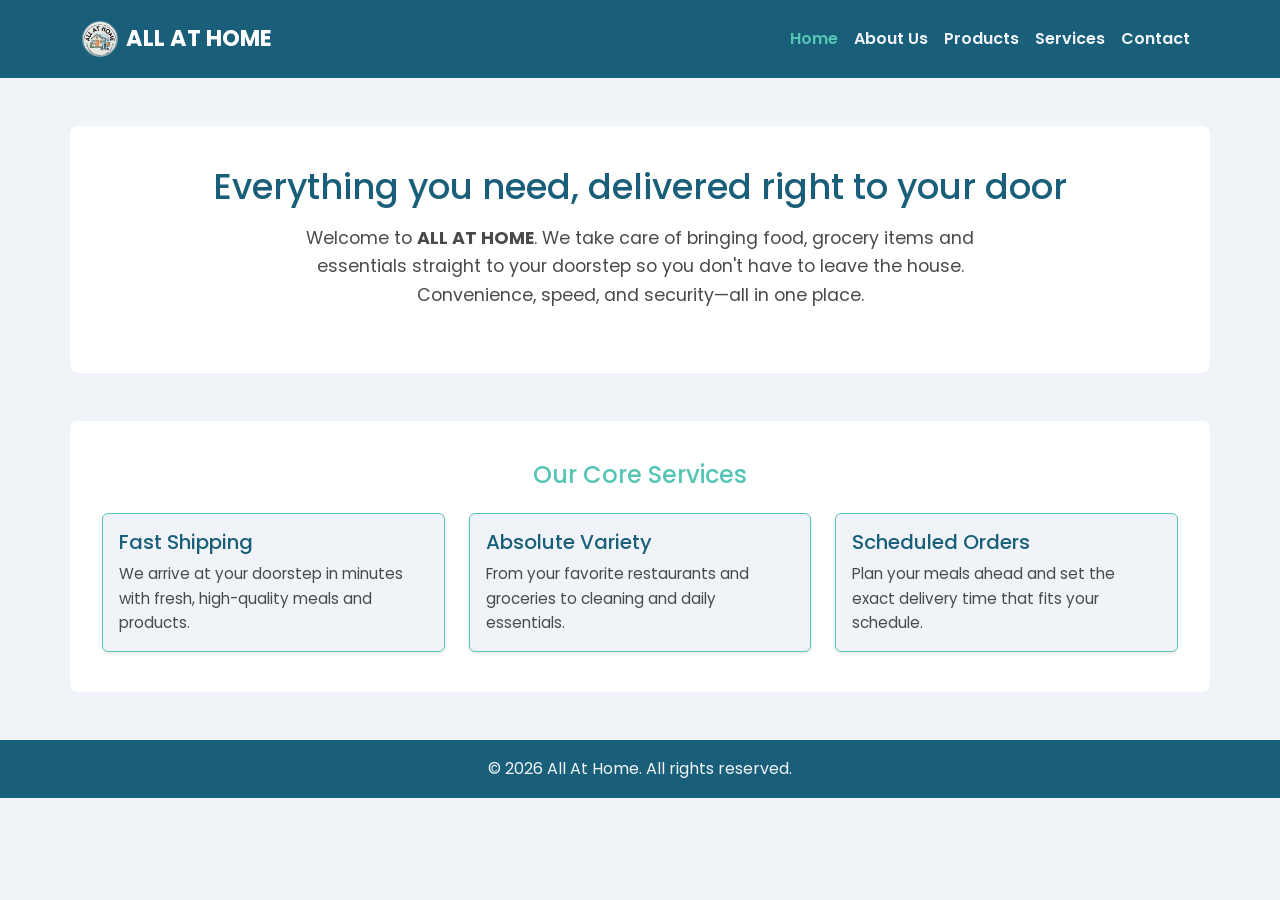
<file: index.html>
<!DOCTYPE html>
<html lang="en">
<head>
  <meta charset="UTF-8">
  <meta name="viewport" content="width=device-width, initial-scale=1.0">
  <title>Home - ALL AT HOME</title>
  
  <!-- Google Fonts -->
  <link rel="preconnect" href="https://fonts.googleapis.com">
  <link rel="preconnect" href="https://fonts.gstatic.com" crossorigin>
  <link href="https://fonts.googleapis.com/css2?family=Poppins:wght@400;600;700&display=swap" rel="stylesheet">
  
  <!-- Bootstrap CSS v5.3 -->
  <link href="https://cdn.jsdelivr.net/npm/bootstrap@5.3.3/dist/css/bootstrap.min.css" rel="stylesheet" integrity="sha384-QWTKZyjpPEjISv5WaRU9OFeRpok6YctnYmDr5pNlyT2bRjXh0JMhjY6hW+ALEwIH" crossorigin="anonymous">
  
  <!-- Librería Animate.css CDN -->
  <link rel="stylesheet" href="https://cdnjs.cloudflare.com/ajax/libs/animate.css/4.1.1/animate.min.css"/>
  <!-- CSS personalizado (después de Bootstrap y Animate.css) -->
  <link rel="stylesheet" href="./styles/styles.css">
</head>
<body>
  <!-- Navbar Responsivo con Bootstrap y Logo -->
  <header>
    <nav class="navbar navbar-expand-lg navbar-dark">
      <div class="container">
        <a class="navbar-brand d-flex align-items-center gap-2" href="./index.html">
          <img src="./assets/image-1.jpeg" alt="All At Home Logo" width="36" height="36" class="rounded-circle object-fit-cover">
          <span>ALL AT HOME</span>
        </a>
        <button class="navbar-toggler" type="button" data-bs-toggle="collapse" data-bs-target="#menuPrincipal" aria-controls="menuPrincipal" aria-expanded="false" aria-label="Toggle navigation">
          <span class="navbar-toggler-icon"></span>
        </button>
        <div class="collapse navbar-collapse" id="menuPrincipal">
          <ul class="navbar-nav ms-auto">
            <li class="nav-item">
              <a class="nav-link active" aria-current="page" href="./index.html">Home</a>
            </li>
            <li class="nav-item">
              <a class="nav-link" href="./pages/about-us.html">About Us</a>
            </li>
            <li class="nav-item">
              <a class="nav-link" href="./pages/products.html">Products</a>
            </li>
            <li class="nav-item">
              <a class="nav-link" href="./pages/services.html">Services</a>
            </li>
            <li class="nav-item">
              <a class="nav-link" href="./pages/contact.html">Contact</a>
            </li>
          </ul>
        </div>
      </div>
    </nav>
  </header>
  <main>
    <!-- Sección Hero con animación de librería -->
    <section class="hero container my-5 text-center animate__animated animate__fadeIn">
      <h1 class="titulo-principal">Everything you need, delivered right to your door</h1>
      <p class="parrafo-destacado mx-auto" style="max-width: 700px;">
        Welcome to <strong>ALL AT HOME</strong>. We take care of bringing food, grocery items and essentials straight to your doorstep so you don't have to leave the house. Convenience, speed, and security—all in one place.
      </p>
    </section>
    <!-- Sección de Destacados con Sistema de Grilla Bootstrap -->
    <section class="seccion-destacados container my-5">
      <h2 class="subtitulo text-center mb-4">Our Core Services</h2>
      <div class="row g-4">
        <div class="col-12 col-md-4">
          <article class="card card-envios h-100 p-3 shadow-sm">
            <h3>Fast Shipping</h3>
            <p>We arrive at your doorstep in minutes with fresh, high-quality meals and products.</p>
          </article>
        </div>
        <div class="col-12 col-md-4">
          <article class="card card-variedad h-100 p-3 shadow-sm">
            <h3>Absolute Variety</h3>
            <p>From your favorite restaurants and groceries to cleaning and daily essentials.</p>
          </article>
        </div>
        <div class="col-12 col-md-4">
          <article class="card card-programados h-100 p-3 shadow-sm">
            <h3>Scheduled Orders</h3>
            <p>Plan your meals ahead and set the exact delivery time that fits your schedule.</p>
          </article>
        </div>
      </div>
    </section>
  </main>
  <footer class="footer-principal text-center py-3">
    <p class="mb-0">&copy; 2026 All At Home. All rights reserved.</p>
  </footer>
  <!-- Bootstrap JS Bundle con Popper -->
  <script src="https://cdn.jsdelivr.net/npm/bootstrap@5.3.3/dist/js/bootstrap.bundle.min.js" integrity="sha384-YvpcrYf0tY3lHB60NNkmXc5s9fDVZLESaAA55NDzOxhy9GkcIdslK1eN7N6jIeHz" crossorigin="anonymous"></script>
</body>
</html>
</file>
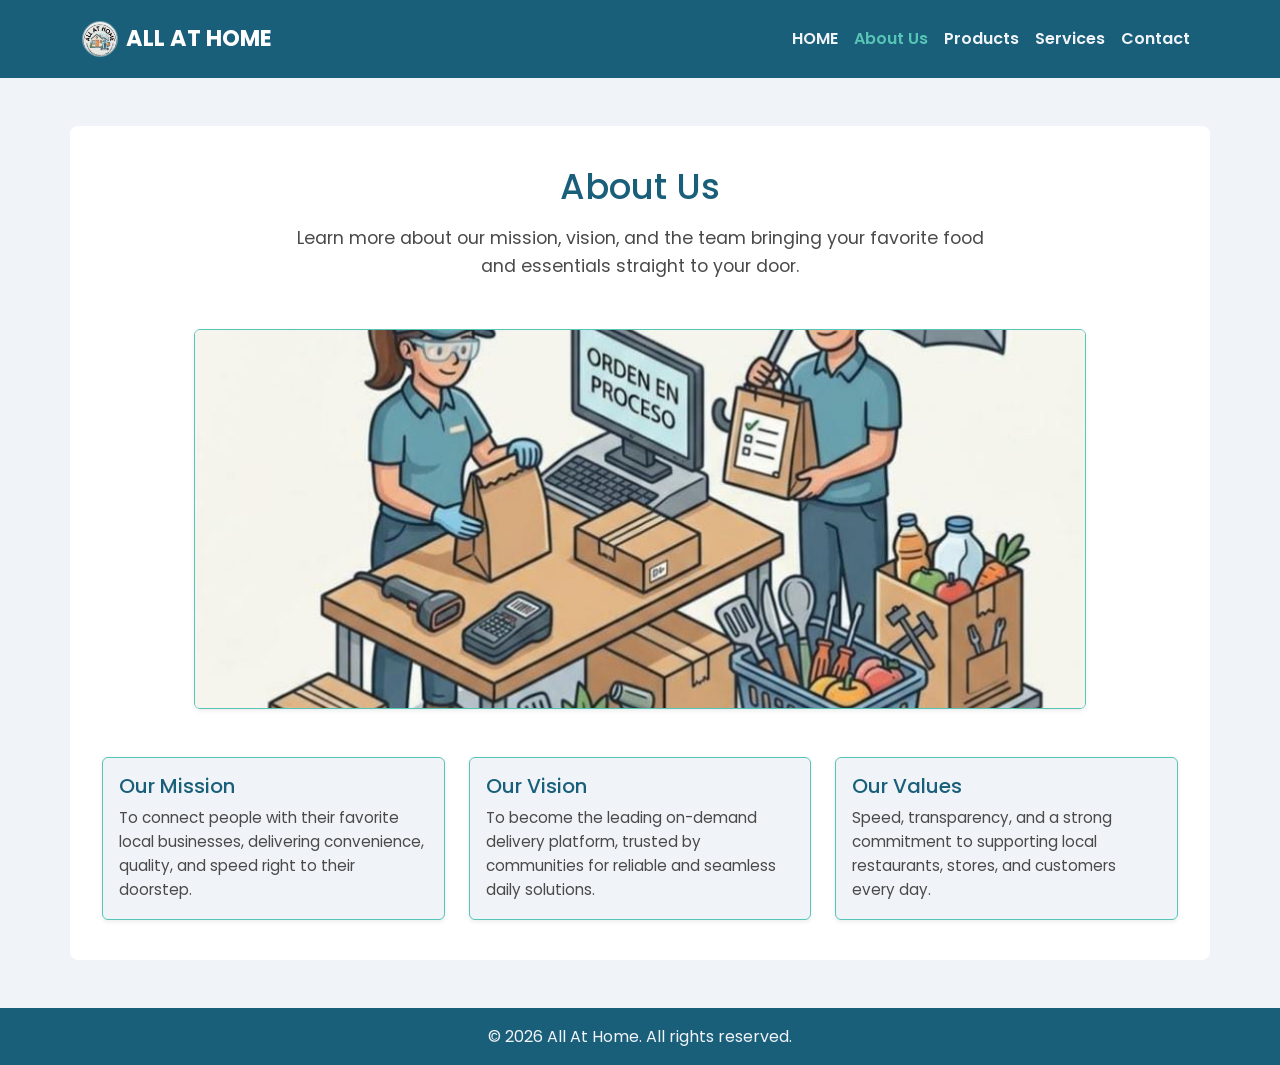
<file: pages/about-us.html>
<!DOCTYPE html>
<html lang="en">
<head>
  <meta charset="UTF-8">
  <meta name="viewport" content="width=device-width, initial-scale=1.0">
  <title>About Us - ALL AT HOME</title>
  
  <!-- Google Fonts -->
  <link rel="preconnect" href="https://fonts.googleapis.com">
  <link rel="preconnect" href="https://fonts.gstatic.com" crossorigin>
  <link href="https://fonts.googleapis.com/css2?family=Poppins:wght@400;600;700&display=swap" rel="stylesheet">
  
  <!-- Bootstrap CSS v5.3 -->
  <link href="https://cdn.jsdelivr.net/npm/bootstrap@5.3.3/dist/css/bootstrap.min.css" rel="stylesheet" integrity="sha384-QWTKZyjpPEjISv5WaRU9OFeRpok6YctnYmDr5pNlyT2bRjXh0JMhjY6hW+ALEwIH" crossorigin="anonymous">
  
  <!-- Librería Animate.css CDN -->
  <link rel="stylesheet" href="https://cdnjs.cloudflare.com/ajax/libs/animate.css/4.1.1/animate.min.css"/>
  <!-- CSS personalizado (después de Bootstrap y Animate.css) -->
  <link rel="stylesheet" href="../styles/styles.css">
</head>
<body>
  <!-- Navbar Responsivo con Bootstrap y Logo -->
  <header>
    <nav class="navbar navbar-expand-lg navbar-dark">
      <div class="container">
        <a class="navbar-brand d-flex align-items-center gap-2" href="../index.html">
          <img src="../assets/image-1.jpeg" alt="All At Home Logo" width="36" height="36" class="rounded-circle object-fit-cover">
          <span>ALL AT HOME</span>
        </a>
        <button class="navbar-toggler" type="button" data-bs-toggle="collapse" data-bs-target="#menuPrincipal" aria-controls="menuPrincipal" aria-expanded="false" aria-label="Toggle navigation">
          <span class="navbar-toggler-icon"></span>
        </button>
        <div class="collapse navbar-collapse" id="menuPrincipal">
          <ul class="navbar-nav ms-auto">
            <li class="nav-item">
              <a class="nav-link" href="../index.html">HOME</a>
            </li>
            <li class="nav-item">
              <a class="nav-link active" aria-current="page" href="./about-us.html">About Us</a>
            </li>
            <li class="nav-item">
              <a class="nav-link" href="./products.html">Products</a>
            </li>
            <li class="nav-item">
              <a class="nav-link" href="./services.html">Services</a>
            </li>
            <li class="nav-item">
              <a class="nav-link" href="./contact.html">Contact</a>
            </li>
          </ul>
        </div>
      </div>
    </nav>
  </header>
  <main>
    <section class="seccion-contenido container my-5">
      <div class="text-center mb-5 animate__animated animate__fadeIn">
        <h1 class="titulo-principal">About Us</h1>
        <p class="parrafo-destacado mx-auto" style="max-width: 700px;">
          Learn more about our mission, vision, and the team bringing your favorite food and essentials straight to your door.
        </p>
      </div>
      <!-- Imagen destacada del equipo preparando pedidos -->
      <div class="row justify-content-center mb-5">
        <div class="col-12 col-lg-10 text-center">
          <img src="../assets/image-2.jpeg" alt="Our team preparing orders" class="img-fluid rounded shadow-sm w-100" style="max-height: 380px; object-fit: cover;">
        </div>
      </div>
      <!-- Grilla de Bootstrap con tarjetas informativas -->
      <div class="row g-4">
        <div class="col-12 col-md-4">
          <article class="card h-100 p-3 shadow-sm">
            <h3>Our Mission</h3>
            <p>To connect people with their favorite local businesses, delivering convenience, quality, and speed right to their doorstep.</p>
          </article>
        </div>
        <div class="col-12 col-md-4">
          <article class="card h-100 p-3 shadow-sm">
            <h3>Our Vision</h3>
            <p>To become the leading on-demand delivery platform, trusted by communities for reliable and seamless daily solutions.</p>
          </article>
        </div>
        <div class="col-12 col-md-4">
          <article class="card h-100 p-3 shadow-sm">
            <h3>Our Values</h3>
            <p>Speed, transparency, and a strong commitment to supporting local restaurants, stores, and customers every day.</p>
          </article>
        </div>
      </div>
    </section>
  </main>
  <footer class="footer-principal text-center py-3">
    <p class="mb-0">&copy; 2026 All At Home. All rights reserved.</p>
  </footer>
  <!-- Bootstrap JS Bundle con Popper -->
  <script src="https://cdn.jsdelivr.net/npm/bootstrap@5.3.3/dist/js/bootstrap.bundle.min.js" integrity="sha384-YvpcrYf0tY3lHB60NNkmXc5s9fDVZLESaAA55NDzOxhy9GkcIdslK1eN7N6jIeHz" crossorigin="anonymous"></script>
</body>
</html>
</file>
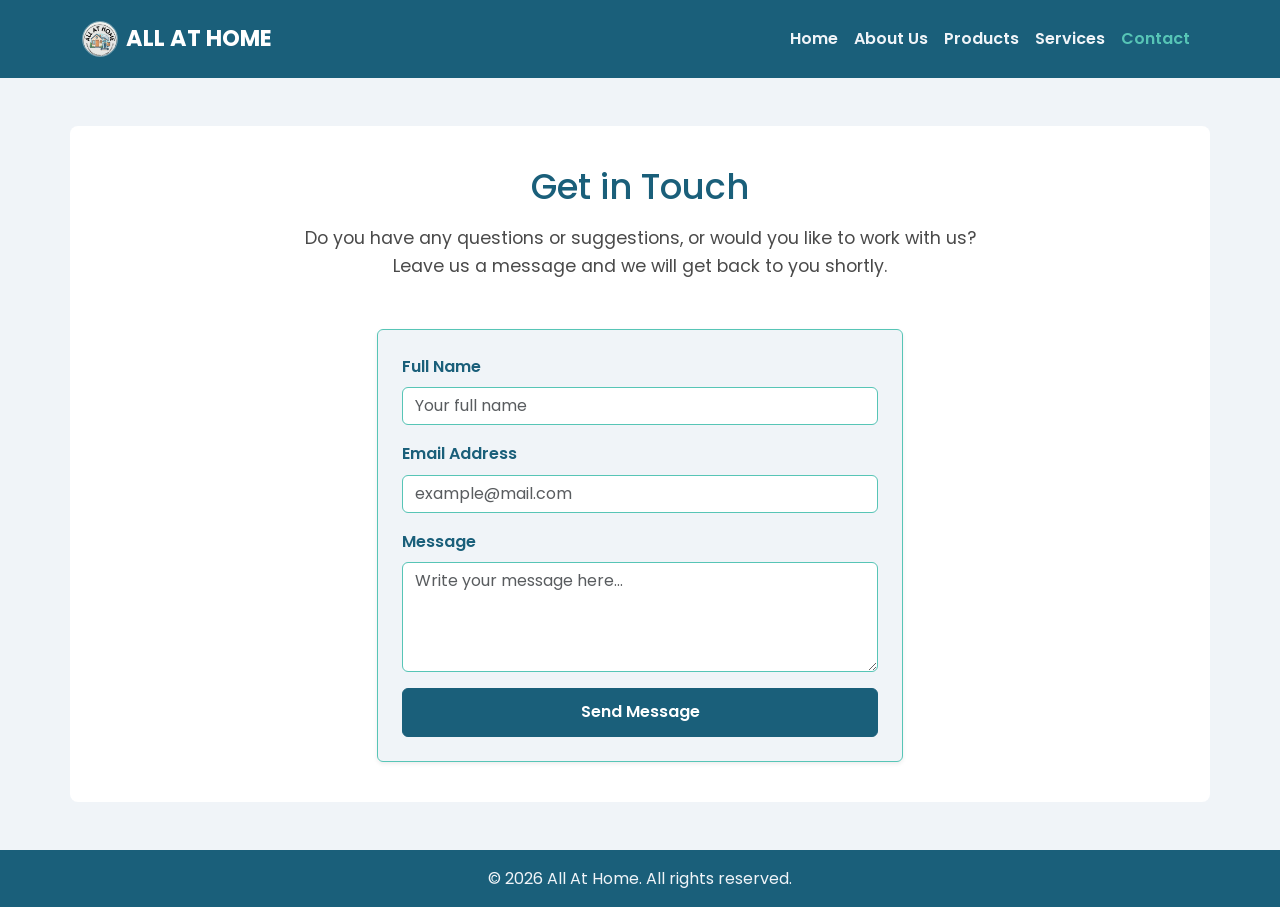
<file: pages/contact.html>
<!DOCTYPE html>
<html lang="en">
<head>
  <meta charset="UTF-8">
  <meta name="viewport" content="width=device-width, initial-scale=1.0">
  <title>Contact - ALL AT HOME</title>
  
  <!-- Google Fonts -->
  <link rel="preconnect" href="https://fonts.googleapis.com">
  <link rel="preconnect" href="https://fonts.gstatic.com" crossorigin>
  <link href="https://fonts.googleapis.com/css2?family=Poppins:wght@400;600;700&display=swap" rel="stylesheet">
  
  <!-- Bootstrap CSS v5.3 -->
  <link href="https://cdn.jsdelivr.net/npm/bootstrap@5.3.3/dist/css/bootstrap.min.css" rel="stylesheet" integrity="sha384-QWTKZyjpPEjISv5WaRU9OFeRpok6YctnYmDr5pNlyT2bRjXh0JMhjY6hW+ALEwIH" crossorigin="anonymous">
  
  <!-- Librería Animate.css CDN -->
  <link rel="stylesheet" href="https://cdnjs.cloudflare.com/ajax/libs/animate.css/4.1.1/animate.min.css"/>
  <!-- CSS personalizado (después de Bootstrap y Animate.css) -->
  <link rel="stylesheet" href="../styles/styles.css">
</head>
<body>
  <!-- Navbar Responsivo con Bootstrap y Logo -->
  <header>
    <nav class="navbar navbar-expand-lg navbar-dark">
      <div class="container">
        <a class="navbar-brand d-flex align-items-center gap-2" href="../index.html">
          <img src="../assets/image-1.jpeg" alt="All At Home Logo" width="36" height="36" class="rounded-circle object-fit-cover">
          <span>ALL AT HOME</span>
        </a>
        <button class="navbar-toggler" type="button" data-bs-toggle="collapse" data-bs-target="#menuPrincipal" aria-controls="menuPrincipal" aria-expanded="false" aria-label="Toggle navigation">
          <span class="navbar-toggler-icon"></span>
        </button>
        <div class="collapse navbar-collapse" id="menuPrincipal">
          <ul class="navbar-nav ms-auto">
            <li class="nav-item">
              <a class="nav-link" href="../index.html">Home</a>
            </li>
            <li class="nav-item">
              <a class="nav-link" href="./about-us.html">About Us</a>
            </li>
            <li class="nav-item">
              <a class="nav-link" href="./products.html">Products</a>
            </li>
            <li class="nav-item">
              <a class="nav-link" href="./services.html">Services</a>
            </li>
            <li class="nav-item">
              <a class="nav-link active" aria-current="page" href="./contact.html">Contact</a>
            </li>
          </ul>
        </div>
      </div>
    </nav>
  </header>
  <main>
    <section class="seccion-contenido container my-5">
      <div class="text-center mb-5 animate__animated animate__fadeIn">
        <h1 class="titulo-principal">Get in Touch</h1>
        <p class="parrafo-destacado mx-auto" style="max-width: 700px;">
          Do you have any questions or suggestions, or would you like to work with us? Leave us a message and we will get back to you shortly.
        </p>
      </div>
      <!-- Formulario de Contacto centrado con Grilla y Controles Bootstrap -->
      <div class="row justify-content-center">
        <div class="col-12 col-md-8 col-lg-6">
          <div class="card p-4 shadow-sm">
            <form class="formulario-contacto">
              <div class="mb-3">
                <label for="full-name" class="form-label">Full Name</label>
                <input type="text" class="form-control" id="full-name" name="fullName" placeholder="Your full name" required>
              </div>
              <div class="mb-3">
                <label for="email-address" class="form-label">Email Address</label>
                <input type="email" class="form-control" id="email-address" name="emailAddress" placeholder="example@mail.com" required>
              </div>
              <div class="mb-3">
                <label for="message" class="form-label">Message</label>
                <textarea class="form-control" id="message" name="message" rows="4" placeholder="Write your message here..." required></textarea>
              </div>
              <button type="submit" class="btn btn-primary boton-accion w-100">Send Message</button>
            </form>
          </div>
        </div>
      </div>
    </section>
  </main>
  <footer class="footer-principal text-center py-3">
    <p class="mb-0">&copy; 2026 All At Home. All rights reserved.</p>
  </footer>
  <!-- Bootstrap JS Bundle con Popper -->
  <script src="https://cdn.jsdelivr.net/npm/bootstrap@5.3.3/dist/js/bootstrap.bundle.min.js" integrity="sha384-YvpcrYf0tY3lHB60NNkmXc5s9fDVZLESaAA55NDzOxhy9GkcIdslK1eN7N6jIeHz" crossorigin="anonymous"></script>
</body>
</html>
</file>
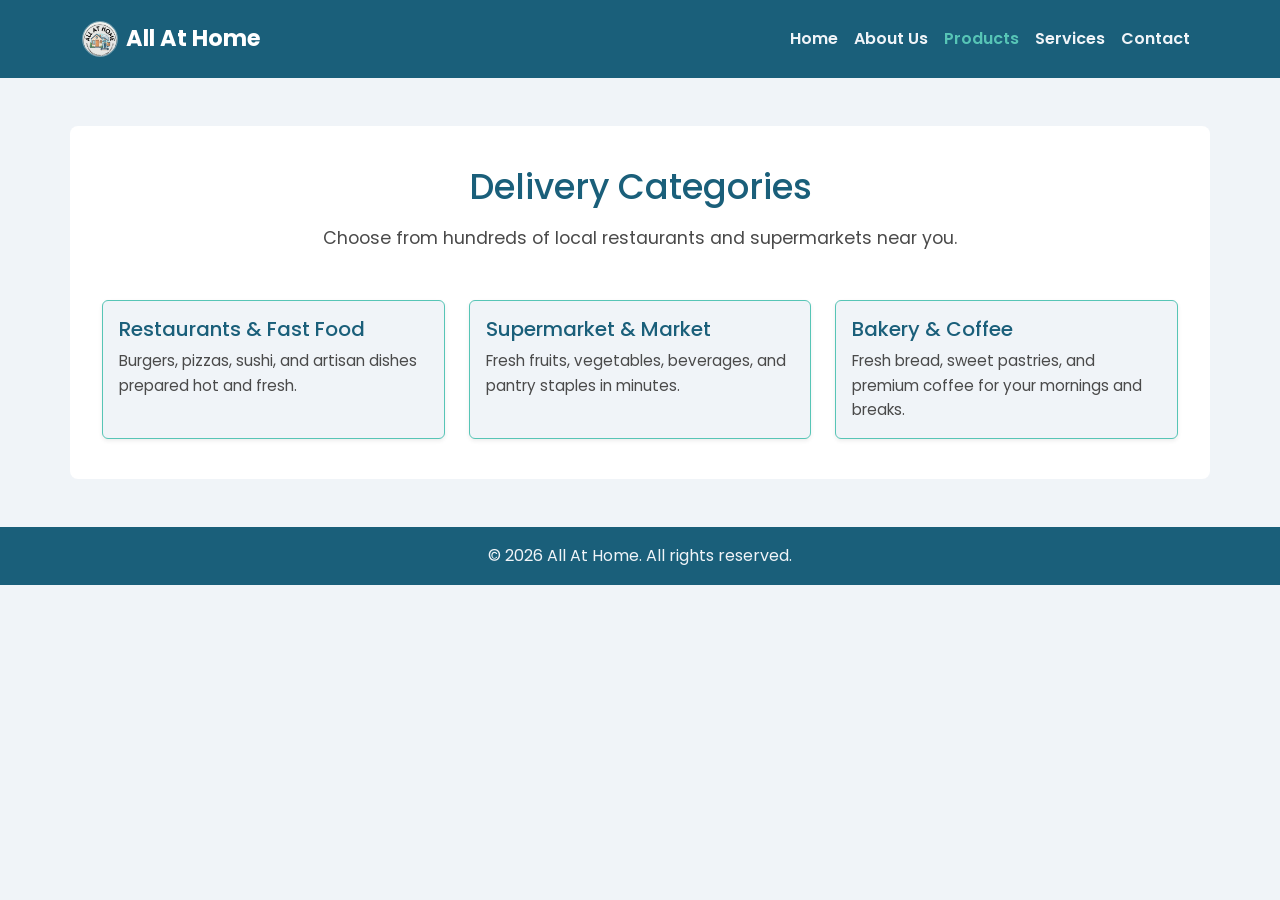
<file: pages/products.html>
<!DOCTYPE html>
<html lang="en">
<head>
  <meta charset="UTF-8">
  <meta name="viewport" content="width=device-width, initial-scale=1.0">
  <title>Products - ALL AT HOME</title>
  
  <!-- Google Fonts -->
  <link rel="preconnect" href="https://fonts.googleapis.com">
  <link rel="preconnect" href="https://fonts.gstatic.com" crossorigin>
  <link href="https://fonts.googleapis.com/css2?family=Poppins:wght@400;600;700&display=swap" rel="stylesheet">
  
  <!-- Bootstrap CSS v5.3 -->
  <link href="https://cdn.jsdelivr.net/npm/bootstrap@5.3.3/dist/css/bootstrap.min.css" rel="stylesheet" integrity="sha384-QWTKZyjpPEjISv5WaRU9OFeRpok6YctnYmDr5pNlyT2bRjXh0JMhjY6hW+ALEwIH" crossorigin="anonymous">
  
  <!-- Librería Animate.css CDN -->
  <link rel="stylesheet" href="https://cdnjs.cloudflare.com/ajax/libs/animate.css/4.1.1/animate.min.css"/>
  <!-- CSS personalizado (después de Bootstrap y Animate.css) -->
  <link rel="stylesheet" href="../styles/styles.css">
</head>
<body>
  <!-- Navbar Responsivo con Bootstrap y Logo -->
  <header>
    <nav class="navbar navbar-expand-lg navbar-dark">
      <div class="container">
        <a class="navbar-brand d-flex align-items-center gap-2" href="../index.html">
          <img src="../assets/image-1.jpeg" alt="All At Home Logo" width="36" height="36" class="rounded-circle object-fit-cover">
          <span>All At Home</span>
        </a>
        <button class="navbar-toggler" type="button" data-bs-toggle="collapse" data-bs-target="#menuPrincipal" aria-controls="menuPrincipal" aria-expanded="false" aria-label="Toggle navigation">
          <span class="navbar-toggler-icon"></span>
        </button>
        <div class="collapse navbar-collapse" id="menuPrincipal">
          <ul class="navbar-nav ms-auto">
            <li class="nav-item">
              <a class="nav-link" href="../index.html">Home</a>
            </li>
            <li class="nav-item">
              <a class="nav-link" href="./about-us.html">About Us</a>
            </li>
            <li class="nav-item">
              <a class="nav-link active" aria-current="page" href="./products.html">Products</a>
            </li>
            <li class="nav-item">
              <a class="nav-link" href="./services.html">Services</a>
            </li>
            <li class="nav-item">
              <a class="nav-link" href="./contact.html">Contact</a>
            </li>
          </ul>
        </div>
      </div>
    </nav>
  </header>
  <main>
    <section class="seccion-contenido container my-5">
      <div class="text-center mb-5 animate__animated animate__fadeIn">
        <h1 class="titulo-principal">Delivery Categories</h1>
        <p class="parrafo-destacado mx-auto" style="max-width: 700px;">
          Choose from hundreds of local restaurants and supermarkets near you.
        </p>
      </div>
      <!-- Grilla de Bootstrap para Categorías -->
      <div class="row g-4">
        <div class="col-12 col-md-4">
          <article class="card h-100 p-3 shadow-sm">
            <h3>Restaurants & Fast Food</h3>
            <p>Burgers, pizzas, sushi, and artisan dishes prepared hot and fresh.</p>
          </article>
        </div>
        <div class="col-12 col-md-4">
          <article class="card h-100 p-3 shadow-sm">
            <h3>Supermarket & Market</h3>
            <p>Fresh fruits, vegetables, beverages, and pantry staples in minutes.</p>
          </article>
        </div>
        <div class="col-12 col-md-4">
          <article class="card h-100 p-3 shadow-sm">
            <h3>Bakery & Coffee</h3>
            <p>Fresh bread, sweet pastries, and premium coffee for your mornings and breaks.</p>
          </article>
        </div>
      </div>
    </section>
  </main>
  <footer class="footer-principal text-center py-3">
    <p class="mb-0">&copy; 2026 All At Home. All rights reserved.</p>
  </footer>
  <!-- Bootstrap JS Bundle con Popper -->
  <script src="https://cdn.jsdelivr.net/npm/bootstrap@5.3.3/dist/js/bootstrap.bundle.min.js" integrity="sha384-YvpcrYf0tY3lHB60NNkmXc5s9fDVZLESaAA55NDzOxhy9GkcIdslK1eN7N6jIeHz" crossorigin="anonymous"></script>
</body>
</html>
</file>
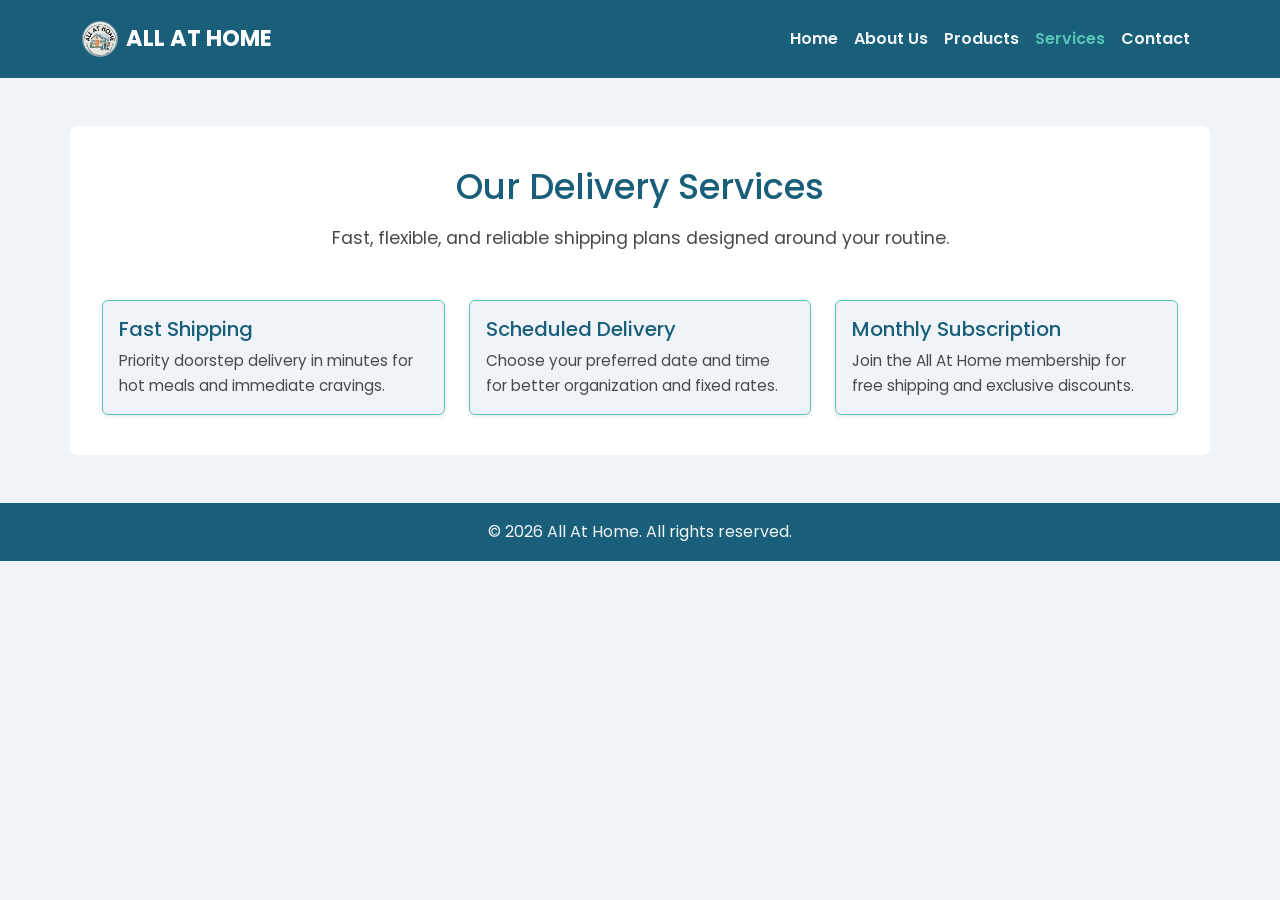
<file: pages/services.html>
<!DOCTYPE html>
<html lang="en">
<head>
  <meta charset="UTF-8">
  <meta name="viewport" content="width=device-width, initial-scale=1.0">
  <title>Services - ALL AT HOME</title>
  
  <!-- Google Fonts -->
  <link rel="preconnect" href="https://fonts.googleapis.com">
  <link rel="preconnect" href="https://fonts.gstatic.com" crossorigin>
  <link href="https://fonts.googleapis.com/css2?family=Poppins:wght@400;600;700&display=swap" rel="stylesheet">
  
  <!-- Bootstrap CSS v5.3 -->
  <link href="https://cdn.jsdelivr.net/npm/bootstrap@5.3.3/dist/css/bootstrap.min.css" rel="stylesheet" integrity="sha384-QWTKZyjpPEjISv5WaRU9OFeRpok6YctnYmDr5pNlyT2bRjXh0JMhjY6hW+ALEwIH" crossorigin="anonymous">
  
  <!-- Librería Animate.css CDN -->
  <link rel="stylesheet" href="https://cdnjs.cloudflare.com/ajax/libs/animate.css/4.1.1/animate.min.css"/>
  <!-- CSS personalizado (después de Bootstrap y Animate.css) -->
  <link rel="stylesheet" href="../styles/styles.css">
</head>
<body>
  <!-- Navbar Responsivo con Bootstrap y Logo -->
  <header>
    <nav class="navbar navbar-expand-lg navbar-dark">
      <div class="container">
        <a class="navbar-brand d-flex align-items-center gap-2" href="../index.html">
          <img src="../assets/image-1.jpeg" alt="All At Home Logo" width="36" height="36" class="rounded-circle object-fit-cover">
          <span>ALL AT HOME</span>
        </a>
        <button class="navbar-toggler" type="button" data-bs-toggle="collapse" data-bs-target="#menuPrincipal" aria-controls="menuPrincipal" aria-expanded="false" aria-label="Toggle navigation">
          <span class="navbar-toggler-icon"></span>
        </button>
        <div class="collapse navbar-collapse" id="menuPrincipal">
          <ul class="navbar-nav ms-auto">
            <li class="nav-item">
              <a class="nav-link" href="../index.html">Home</a>
            </li>
            <li class="nav-item">
              <a class="nav-link" href="./about-us.html">About Us</a>
            </li>
            <li class="nav-item">
              <a class="nav-link" href="./products.html">Products</a>
            </li>
            <li class="nav-item">
              <a class="nav-link active" aria-current="page" href="./services.html">Services</a>
            </li>
            <li class="nav-item">
              <a class="nav-link" href="./contact.html">Contact</a>
            </li>
          </ul>
        </div>
      </div>
    </nav>
  </header>
  <main>
    <section class="seccion-contenido container my-5">
      <div class="text-center mb-5 animate__animated animate__fadeIn">
        <h1 class="titulo-principal">Our Delivery Services</h1>
        <p class="parrafo-destacado mx-auto" style="max-width: 700px;">
          Fast, flexible, and reliable shipping plans designed around your routine.
        </p>
      </div>
      <!-- Grilla de Bootstrap para Servicios -->
      <div class="row g-4">
        <div class="col-12 col-md-4">
          <article class="card card-envios h-100 p-3 shadow-sm">
            <h3>Fast Shipping</h3>
            <p>Priority doorstep delivery in minutes for hot meals and immediate cravings.</p>
          </article>
        </div>
        <div class="col-12 col-md-4">
          <article class="card card-programados h-100 p-3 shadow-sm">
            <h3>Scheduled Delivery</h3>
            <p>Choose your preferred date and time for better organization and fixed rates.</p>
          </article>
        </div>
        <div class="col-12 col-md-4">
          <article class="card card-suscripcion h-100 p-3 shadow-sm">
            <h3>Monthly Subscription</h3>
            <p>Join the All At Home membership for free shipping and exclusive discounts.</p>
          </article>
        </div>
      </div>
    </section>
  </main>
  <footer class="footer-principal text-center py-3">
    <p class="mb-0">&copy; 2026 All At Home. All rights reserved.</p>
  </footer>
  <!-- Bootstrap JS Bundle con Popper -->
  <script src="https://cdn.jsdelivr.net/npm/bootstrap@5.3.3/dist/js/bootstrap.bundle.min.js" integrity="sha384-YvpcrYf0tY3lHB60NNkmXc5s9fDVZLESaAA55NDzOxhy9GkcIdslK1eN7N6jIeHz" crossorigin="anonymous"></script>
</body>
</html>
</file>
<file: styles/styles.css>
/* ==========================================
   1. ESTILOS GENERALES Y TIPOGRAFÍA
   ========================================== */
body {
  font-family: 'Poppins', sans-serif;
  background-color: #f0f4f8;
  color: #333333;
  line-height: 1.6;
}
/* ==========================================
   2. JERARQUÍA DE TÍTULOS Y TEXTOS
   ========================================== */
.titulo-principal {
  font-size: 2.2rem;
  color: #1a5f7a;
  margin-bottom: 1rem;
  animation: fadeInSlide 0.6s ease-out both;
}
.subtitulo {
  font-size: 1.5rem;
  color: #57c5b6;
  margin-bottom: 1.2rem;
}
.parrafo-destacado {
  font-size: 1.1rem;
  color: #4a4a4a;
  margin-bottom: 1.5rem;
}
/* ==========================================
   3. PERSONALIZACIÓN DE NAVBAR BOOTSTRAP
   ========================================== */
.navbar {
  background-color: #1a5f7a !important;
  padding: 1rem 0;
}
.navbar .navbar-brand {
  color: #ffffff !important;
  font-weight: 700;
  font-size: 1.4rem;
}
.navbar .nav-link {
  color: #f0f4f8 !important;
  font-weight: 600;
  transition: color 0.2s ease;
}
.navbar .nav-link:hover,
.navbar .nav-link.active {
  color: #57c5b6 !important;
}
/* Botón hamburguesa en mobile */
.navbar-toggler {
  border-color: #57c5b6;
}
/* ==========================================
   4. SECCIONES Y CONTENEDORES
   ========================================== */
.hero,
.seccion-contenido,
.seccion-destacados {
  background-color: #ffffff;
  border-radius: 8px;
  padding: 2.5rem 2rem;
}
/* ==========================================
   5. PERSONALIZACIÓN DE TARJETAS (Cards)
   ========================================== */
.card {
  background-color: #f0f4f8;
  border: 1px solid #57c5b6;
  border-radius: 6px;
  transition: transform 0.2s ease, box-shadow 0.2s ease;
}
.card:hover {
  transform: translateY(-3px);
  box-shadow: 0 4px 12px rgba(0, 0, 0, 0.08);
}
.card h3 {
  color: #1a5f7a;
  font-size: 1.25rem;
  margin-bottom: 0.5rem;
}
.card p {
  color: #4a4a4a;
  font-size: 0.95rem;
  margin-bottom: 0;
}
/* ==========================================
   6. FORMULARIO Y BOTONES
   ========================================== */
.form-label {
  font-weight: 600;
  color: #1a5f7a;
}
.form-control {
  border: 1px solid #57c5b6;
  font-family: inherit;
}
.form-control:focus {
  border-color: #1a5f7a;
  box-shadow: 0 0 0 0.25rem rgba(26, 95, 122, 0.25);
}
.btn-primary,
.boton-accion {
  background-color: #1a5f7a;
  border-color: #1a5f7a;
  font-weight: 600;
  padding: 0.7rem 1.5rem;
  transition: background-color 0.2s ease, border-color 0.2s ease;
}
.btn-primary:hover,
.btn-primary:focus,
.boton-accion:hover {
  background-color: #57c5b6;
  border-color: #57c5b6;
}
/* ==========================================
   7. FOOTER
   ========================================== */
.footer-principal {
  background-color: #1a5f7a;
  color: #f0f4f8;
}
/* ==========================================
   8. IMÁGENES Y ASSETS
   ========================================== */
.navbar-brand img {
  border: 1px solid rgba(255, 255, 255, 0.4);
}
.seccion-contenido img {
  border: 1px solid #57c5b6;
}
/* ==========================================
   9. ANIMACIONES PROPIAS (@KEYFRAMES)
   ========================================== */
@keyframes fadeInSlide {
  0% {
    opacity: 0;
    transform: translateY(20px);
  }
  60% {
    opacity: 0.8;
    transform: translateY(-4px);
  }
  100% {
    opacity: 1;
    transform: translateY(0);
  }
}
/* ==========================================
   10. ACCESIBILIDAD (Prefers Reduced Motion)
   ========================================== */
@media (prefers-reduced-motion: reduce) {
  *,
  *::before,
  *::after {
    animation-duration: 0.01ms !important;
    animation-iteration-count: 1 !important;
    transition-duration: 0.01ms !important;
    scroll-behavior: auto !important;
  }
}
</file>
